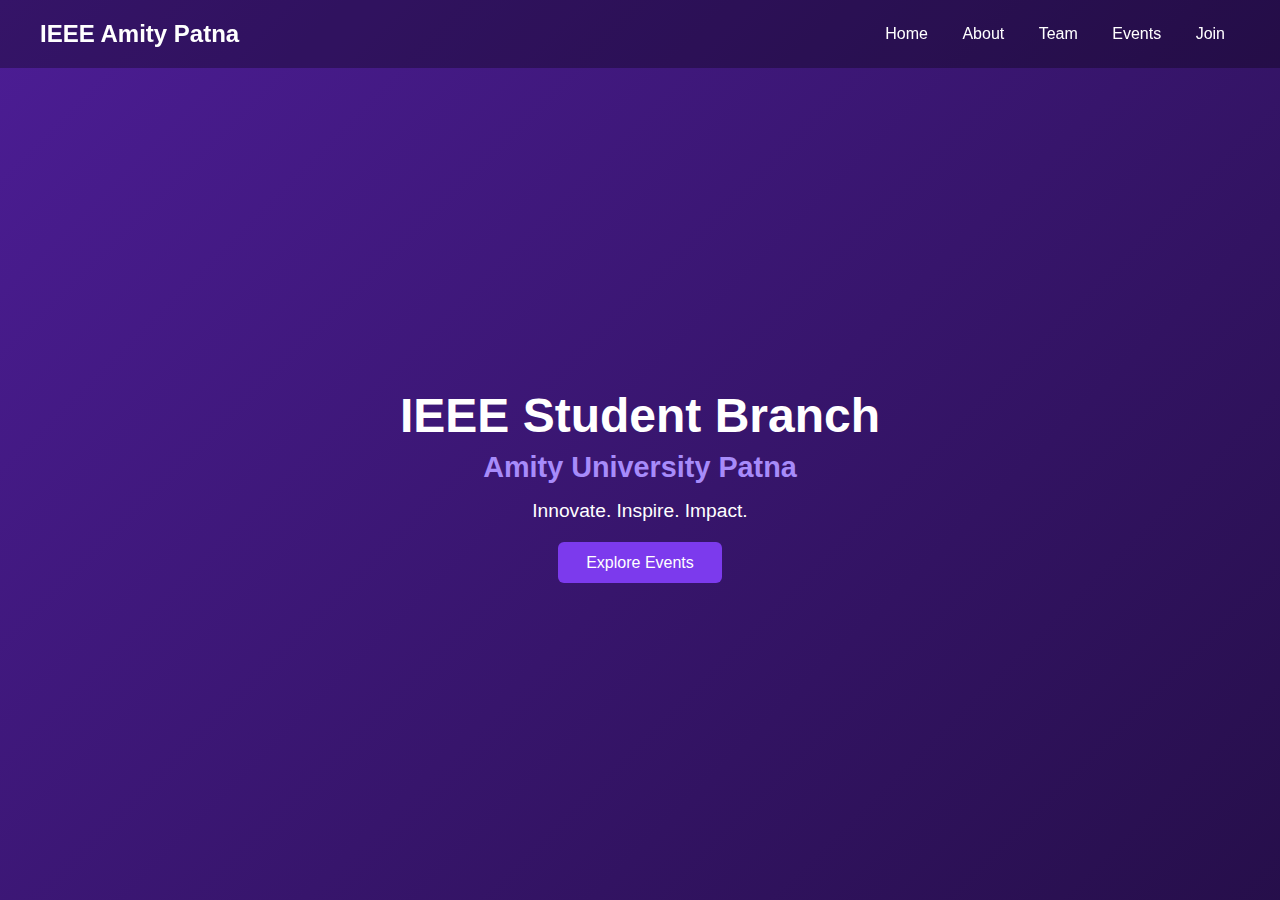
<file: index.html>
<!DOCTYPE html>
<html lang="en">
<head>
  <meta charset="UTF-8" />
  <meta name="viewport" content="width=device-width, initial-scale=1.0"/>
  <title>IEEE Student Branch – Amity University Patna</title>

  <!-- Link to external CSS file -->
  <link rel="stylesheet" href="style.css" />
</head>
<body>
  <!-- Navigation Bar -->
  <header class="navbar">
    <div class="logo">IEEE Amity Patna</div>
    <nav>
      <a href="index.html">Home</a>
      <a href="about.html">About</a>
      <a href="team.html">Team</a>
      <a href="events.html">Events</a>
      <a href="join.html">Join</a>
    </nav>
  </header>

  <!-- Hero Section -->
  <section class="hero">
    <div class="hero-content">
      <h1>IEEE Student Branch</h1>
      <h2>Amity University Patna</h2>
      <p>Innovate. Inspire. Impact.</p>
      <a href="events.html" class="btn">Explore Events</a>
    </div>
  </section>
</body>
</html>
</file>
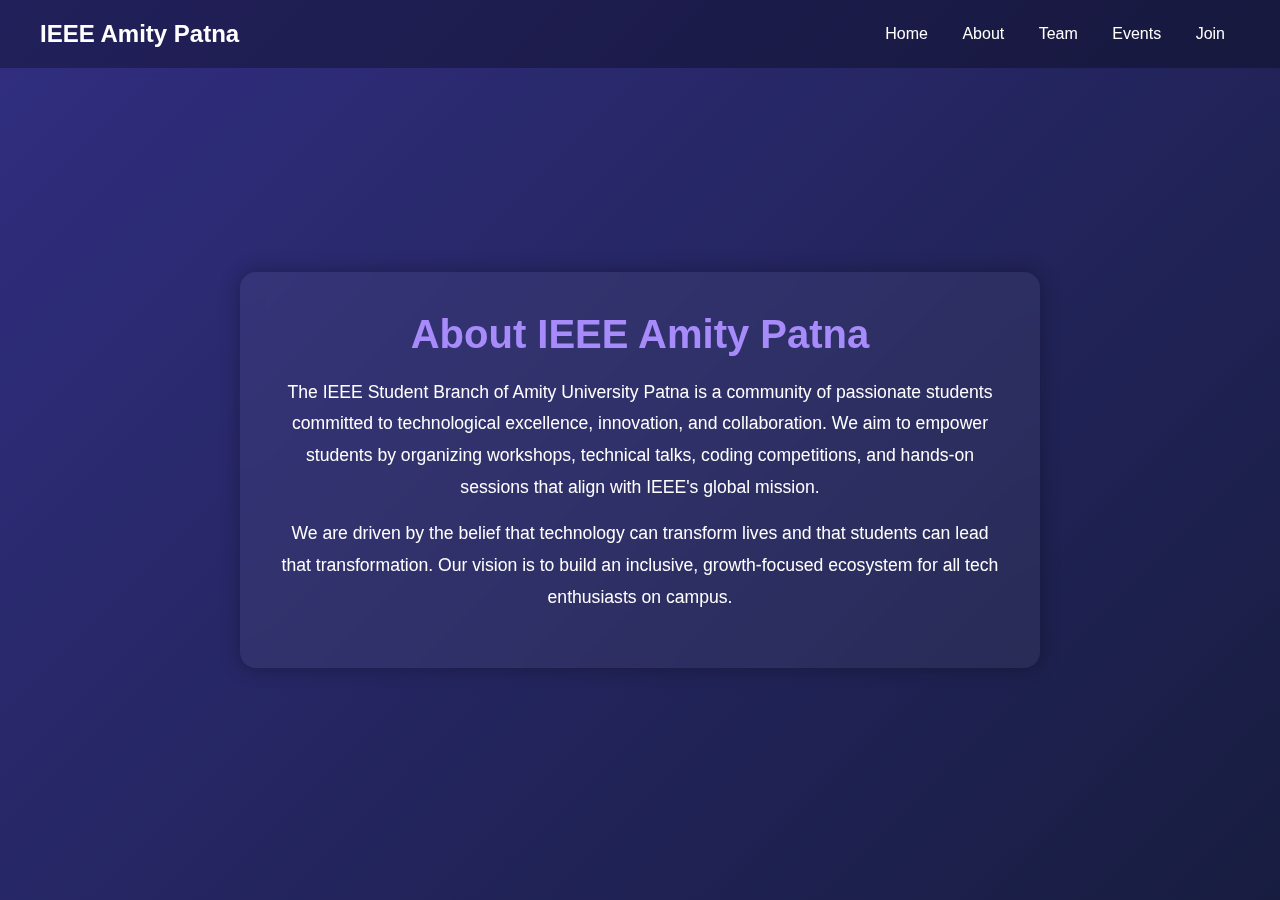
<file: about.html>
<!DOCTYPE html>
<html lang="en">
<head>
  <meta charset="UTF-8" />
  <meta name="viewport" content="width=device-width, initial-scale=1.0"/>
  <title>About | IEEE Amity Patna</title>
  <link rel="stylesheet" href="about.css" />
</head>
<body>
  <header class="navbar">
    <div class="logo">IEEE Amity Patna</div>
    <nav>
      <a href="index.html">Home</a>
      <a href="about.html">About</a>
      <a href="team.html">Team</a>
      <a href="events.html">Events</a>
      <a href="join.html">Join</a>
    </nav>
  </header>

  <section class="about-section">
    <div class="content-box">
      <h1>About IEEE Amity Patna</h1>
      <p>
        The IEEE Student Branch of Amity University Patna is a community of passionate students committed to technological excellence, innovation, and collaboration.
        We aim to empower students by organizing workshops, technical talks, coding competitions, and hands-on sessions that align with IEEE's global mission.
      </p>
      <p>
        We are driven by the belief that technology can transform lives and that students can lead that transformation. Our vision is to build an inclusive, growth-focused ecosystem for all tech enthusiasts on campus.
      </p>
    </div>
  </section>
</body>
</html>
</file>
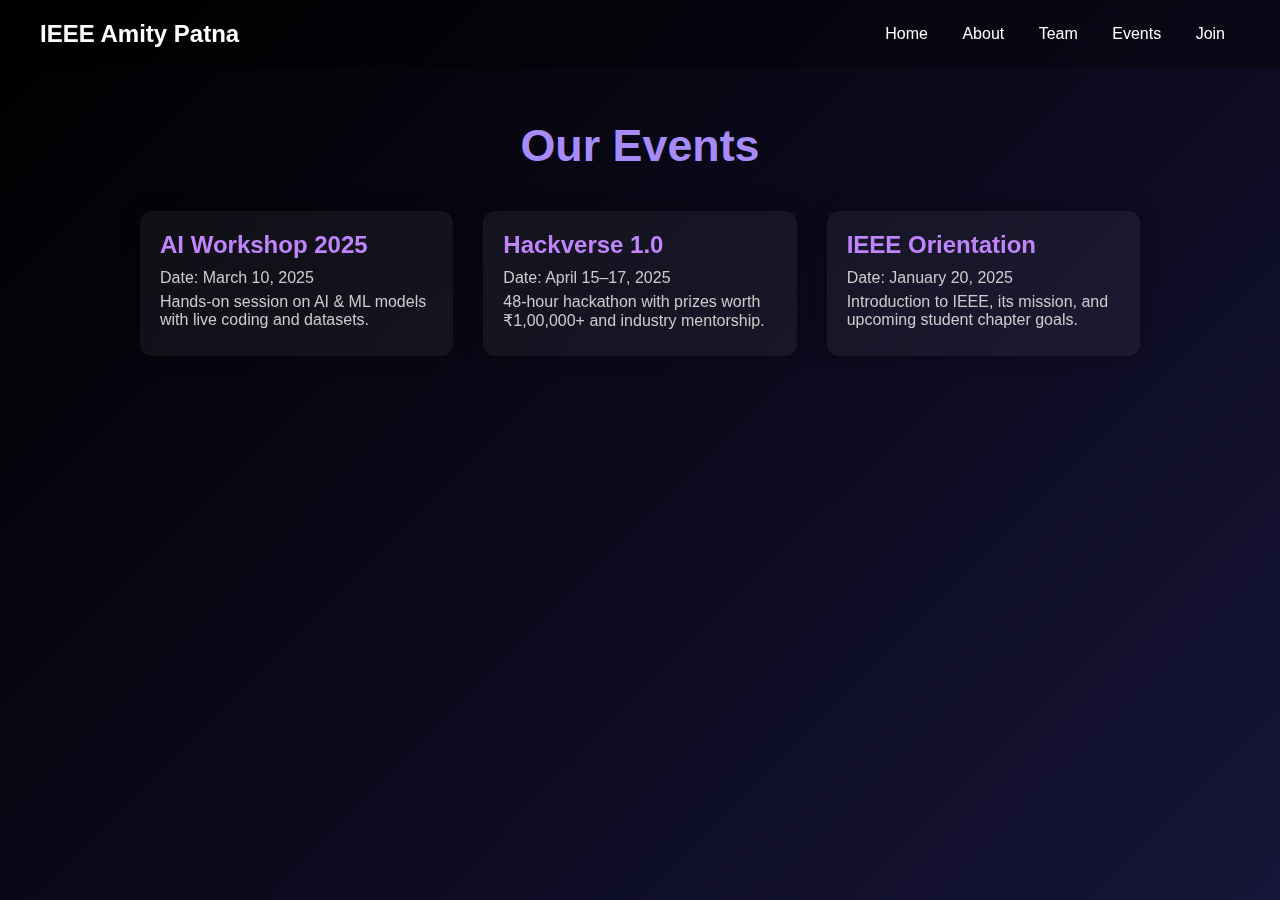
<file: events.html>
<!DOCTYPE html>
<html lang="en">
<head>
  <meta charset="UTF-8" />
  <meta name="viewport" content="width=device-width, initial-scale=1.0"/>
  <title>Events | IEEE Amity Patna</title>
  <link rel="stylesheet" href="events.css" />
</head>
<body>
  <header class="navbar">
    <div class="logo">IEEE Amity Patna</div>
    <nav>
      <a href="index.html">Home</a>
      <a href="about.html">About</a>
      <a href="team.html">Team</a>
      <a href="events.html">Events</a>
      <a href="join.html">Join</a>
    </nav>
  </header>

  <section class="events-section">
    <h1>Our Events</h1>
    <div class="events-grid">
      <div class="event-card">
        <h2>AI Workshop 2025</h2>
        <p>Date: March 10, 2025</p>
        <p>Hands-on session on AI & ML models with live coding and datasets.</p>
      </div>

      <div class="event-card">
        <h2>Hackverse 1.0</h2>
        <p>Date: April 15–17, 2025</p>
        <p>48-hour hackathon with prizes worth ₹1,00,000+ and industry mentorship.</p>
      </div>

      <div class="event-card">
        <h2>IEEE Orientation</h2>
        <p>Date: January 20, 2025</p>
        <p>Introduction to IEEE, its mission, and upcoming student chapter goals.</p>
      </div>
    </div>
  </section>
</body>
</html>
</file>
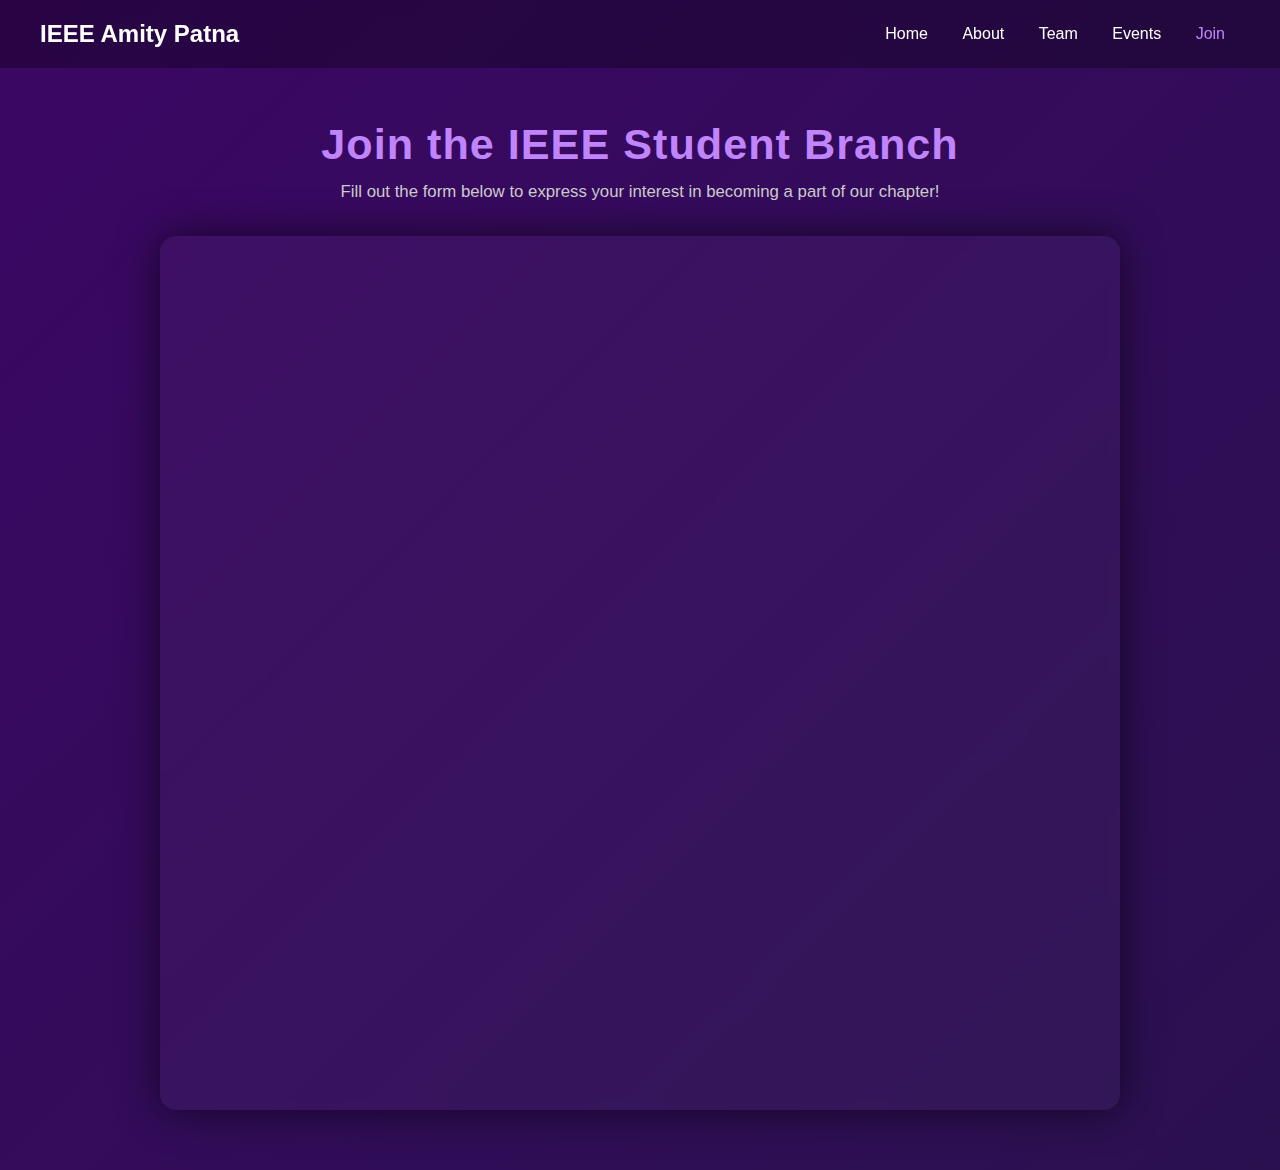
<file: join.html>
<!DOCTYPE html>
<html lang="en">
<head>
  <meta charset="UTF-8" />
  <meta name="viewport" content="width=device-width, initial-scale=1.0"/>
  <title>Join Us | IEEE Amity Patna</title>
  <link rel="stylesheet" href="join.css" />
</head>
<body>
  <header class="navbar">
    <div class="logo">IEEE Amity Patna</div>
    <nav>
      <a href="index.html">Home</a>
      <a href="about.html">About</a>
      <a href="team.html">Team</a>
      <a href="events.html">Events</a>
      <a href="join.html" class="active">Join</a>
    </nav>
  </header>

  <section class="join-section">
    <h1>Join the IEEE Student Branch</h1>
    <p>Fill out the form below to express your interest in becoming a part of our chapter!</p>

    <div class="form-container">
      <iframe 
        src="https://docs.google.com/forms/d/e/1FAIpQLScxioQCTfra7R67Qw2d1xpKusX2bsdtVpttd-VpSZSPa2CkMQ/viewform?embedded=true" 
        width="100%" height="800" frameborder="0" marginheight="0" marginwidth="0">
        Loading…
      </iframe>
    </div>
  </section>
</body>
</html>
</file>
<file: style.css>
* {
  margin: 0;
  padding: 0;
  box-sizing: border-box;
  font-family: 'Segoe UI', sans-serif;
}

body {
  height: 100vh;
  background: linear-gradient(-45deg, #111827, #000000, #4c1d95);
  background-size: 400% 400%;
  animation: gradientMove 20s ease infinite;
  color: white;
}

@keyframes gradientMove {
  0% { background-position: 0% 50%; }
  50% { background-position: 100% 50%; }
  100% { background-position: 0% 50%; }
}

.navbar {
  display: flex;
  justify-content: space-between;
  align-items: center;
  padding: 20px 40px;
  background: rgba(0, 0, 0, 0.3);
  position: fixed;
  width: 100%;
  top: 0;
  z-index: 10;
}

.navbar .logo {
  font-size: 1.5rem;
  font-weight: bold;
}

.navbar nav a {
  margin: 0 15px;
  color: #fff;
  text-decoration: none;
  font-weight: 500;
  transition: 0.3s ease;
}

.navbar nav a:hover {
  color: #c084fc;
}

.hero {
  height: 100vh;
  display: flex;
  justify-content: center;
  align-items: center;
  text-align: center;
  padding: 80px 20px 20px;
}

.hero-content h1 {
  font-size: 3rem;
  margin-bottom: 0.5rem;
}

.hero-content h2 {
  font-size: 1.8rem;
  margin-bottom: 1rem;
  color: #a78bfa;
}

.hero-content p {
  font-size: 1.2rem;
  margin-bottom: 2rem;
}

.btn {
  padding: 12px 28px;
  font-size: 1rem;
  background-color: #7c3aed;
  color: white;
  border: none;
  border-radius: 6px;
  cursor: pointer;
  text-decoration: none;
  transition: 0.3s;
}

.btn:hover {
  background-color: #9d4edd;
}
</file>
<file: about.css>
* {
  margin: 0;
  padding: 0;
  box-sizing: border-box;
  font-family: 'Segoe UI', sans-serif;
}

body {
  min-height: 100vh;
  background: linear-gradient(-45deg, #1f2937, #4c1d95, #0f172a, #312e81);
  background-size: 400% 400%;
  animation: gradientShift 18s ease infinite;
  color: white;
}

@keyframes gradientShift {
  0% { background-position: 0% 50%; }
  50% { background-position: 100% 50%; }
  100% { background-position: 0% 50%; }
}

.navbar {
  display: flex;
  justify-content: space-between;
  align-items: center;
  padding: 20px 40px;
  background: rgba(0, 0, 0, 0.3);
  position: fixed;
  width: 100%;
  top: 0;
  z-index: 10;
}

.navbar .logo {
  font-size: 1.5rem;
  font-weight: bold;
}

.navbar nav a {
  margin: 0 15px;
  color: #fff;
  text-decoration: none;
  font-weight: 500;
  transition: 0.3s ease;
}

.navbar nav a:hover {
  color: #c084fc;
}

.about-section {
  padding: 100px 20px 60px;
  display: flex;
  justify-content: center;
  align-items: center;
  min-height: 100vh;
}

.content-box {
  max-width: 800px;
  text-align: center;
  background: rgba(255, 255, 255, 0.05);
  padding: 40px;
  border-radius: 16px;
  box-shadow: 0 0 20px rgba(0, 0, 0, 0.3);
  backdrop-filter: blur(10px);
}

.content-box h1 {
  font-size: 2.5rem;
  margin-bottom: 20px;
  color: #a78bfa;
}

.content-box p {
  font-size: 1.1rem;
  line-height: 1.8;
  margin-bottom: 15px;
}
</file>
<file: events.css>
* {
  margin: 0;
  padding: 0;
  box-sizing: border-box;
  font-family: 'Segoe UI', sans-serif;
}

body {
  min-height: 100vh;
  background: linear-gradient(-45deg, #0f172a, #4c1d95, #1e1b4b, #000000);
  background-size: 400% 400%;
  animation: backgroundFlow 25s ease infinite;
  color: white;
}

@keyframes backgroundFlow {
  0% { background-position: 0% 50%; }
  50% { background-position: 100% 50%; }
  100% { background-position: 0% 50%; }
}

.navbar {
  display: flex;
  justify-content: space-between;
  align-items: center;
  padding: 20px 40px;
  background: rgba(0, 0, 0, 0.3);
  position: fixed;
  width: 100%;
  top: 0;
  z-index: 10;
}

.navbar .logo {
  font-size: 1.5rem;
  font-weight: bold;
}

.navbar nav a {
  margin: 0 15px;
  color: #fff;
  text-decoration: none;
  font-weight: 500;
  transition: 0.3s ease;
}

.navbar nav a:hover {
  color: #c084fc;
}

.events-section {
  padding: 120px 40px 60px;
  text-align: center;
}

.events-section h1 {
  font-size: 2.8rem;
  margin-bottom: 40px;
  color: #a78bfa;
}

.events-grid {
  display: grid;
  grid-template-columns: repeat(auto-fit, minmax(280px, 1fr));
  gap: 30px;
  max-width: 1000px;
  margin: 0 auto;
}

.event-card {
  background: rgba(255, 255, 255, 0.05);
  border-radius: 12px;
  padding: 20px;
  box-shadow: 0 0 20px rgba(0, 0, 0, 0.3);
  backdrop-filter: blur(10px);
  transition: transform 0.3s ease;
  text-align: left;
}

.event-card:hover {
  transform: translateY(-8px);
}

.event-card h2 {
  font-size: 1.5rem;
  margin-bottom: 10px;
  color: #c084fc;
}

.event-card p {
  font-size: 1rem;
  margin-bottom: 6px;
  color: #ccc;
}
</file>
<file: join.css>
/* Reset and base styles */
* {
  margin: 0;
  padding: 0;
  box-sizing: border-box;
  font-family: 'Segoe UI', sans-serif;
}

body {
  min-height: 100vh;
  background: linear-gradient(-45deg, #0f0f1f, #1a1a3c, #3b0764);
  background-size: 400% 400%;
  animation: animateJoinBg 24s ease infinite;
  color: white;
  overflow-x: hidden;
}

/* Background animation */
@keyframes animateJoinBg {
  0% { background-position: 0% 50%; }
  50% { background-position: 100% 50%; }
  100% { background-position: 0% 50%; }
}

/* Navbar */
.navbar {
  display: flex;
  justify-content: space-between;
  align-items: center;
  padding: 20px 40px;
  background: rgba(0, 0, 0, 0.3);
  position: fixed;
  width: 100%;
  top: 0;
  z-index: 10;
  backdrop-filter: blur(6px);
}

.navbar .logo {
  font-size: 1.5rem;
  font-weight: bold;
  color: white;
}

.navbar nav a {
  margin: 0 15px;
  color: #fff;
  text-decoration: none;
  font-weight: 500;
  transition: 0.3s ease;
}

.navbar nav a:hover,
.navbar nav a.active {
  color: #c084fc;
}

/* Join Section */
.join-section {
  padding: 120px 20px 60px;
  max-width: 1000px;
  margin: 0 auto;
  text-align: center;
}

.join-section h1 {
  font-size: 2.7rem;
  color: #c084fc;
  margin-bottom: 10px;
  letter-spacing: 1px;
}

.join-section p {
  font-size: 1.05rem;
  margin-bottom: 30px;
  color: #ccc;
  line-height: 1.6;
}

/* Google Form iframe container */
.form-container {
  position: relative;
  border-radius: 16px;
  overflow: hidden;
  box-shadow: 0 0 40px rgba(0, 0, 0, 0.6);
  background-color: rgba(255, 255, 255, 0.03);
  backdrop-filter: blur(4px);
  padding: 10px;
}

/* Responsive iframe */
.form-container iframe {
  width: 100%;
  height: 850px;
  border: none;
  background-color: transparent;
}

/* Responsive design */
@media (max-width: 768px) {
  .navbar {
    flex-direction: column;
    align-items: flex-start;
    padding: 15px 20px;
  }

  .navbar nav {
    margin-top: 10px;
  }

  .join-section h1 {
    font-size: 2rem;
  }

  .form-container iframe {
    height: 1000px;
  }
}
</file>
